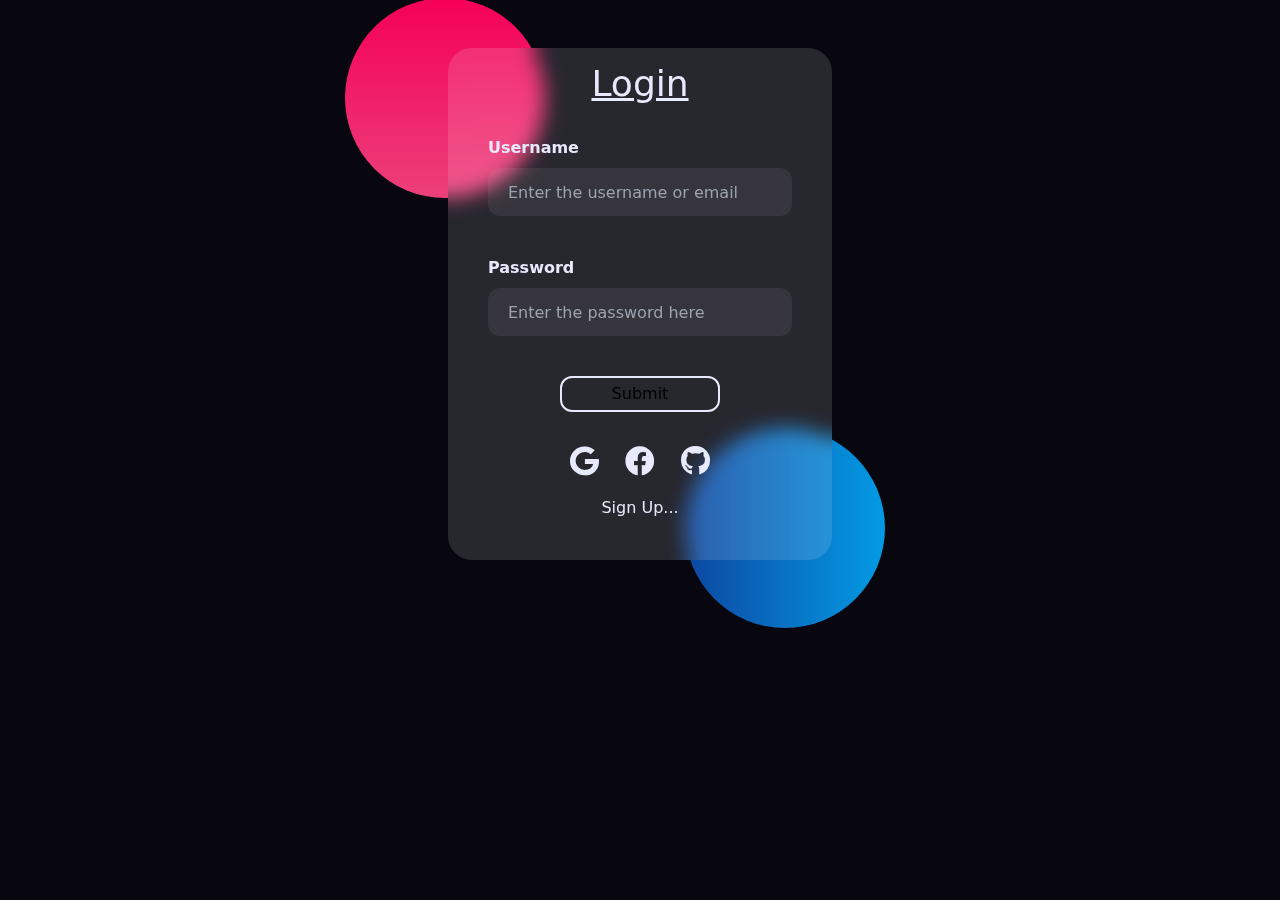
<file: index.html>
<!DOCTYPE html>
<html lang="en" dir="ltr" class="dark">

<head>
  <meta charset="utf-8">
  <meta name="viewport" content="width=device-width, initial-scale=1">
  <link rel="stylesheet" href="https://cdnjs.cloudflare.com/ajax/libs/font-awesome/5.15.4/css/all.min.css">
  <link rel="stylesheet" href="/css/login_style.css">
  <title>Sign In</title>
</head>

<body class="dark:bg-darkBg bg-lightBg p-8">

  <div class="h-w-520 h-96 w-80 absolute -translate-x-1/2 left-1/2 top-12">
    <div class="fixed rounded-full w-200-circle effect1 xl:effect3 -z-30"></div>
    <div class="fixed rounded-full w-200-circle effect2 xl:effect4 -z-30"></div>


    <!--Effects Ended---->
    <!---Form Container-->
    <form
      class="p-10 pt-4 relative md:h-w-400 w-96 h-auto dark:bg-formDark bg-formLight rounded-3xl blurForm z-50 mx-auto">
      <header class="mx-auto text-center pb-8">
        <h1 class="text-4xl dark:text-lightText text-darkText underline">Login</h1>
      </header>
      <!-- <img src="./img/draw2.svg" class="w-1/2 h-1/2"> -->
      <label for="username" class="dark:text-lightText text-darkText font-bold mt-10">
        Username
      </label>
      <input type="text" placeholder="Enter the username or email"
        class="w-full h-12 rounded-xl bg-darkInputBox  pl-5 mt-2 mb-10" required>


      <label for="password" class="font-bold dark:text-lightText text-darkText mt-12 relative">

        Password
      </label>

      <input type="password" placeholder="Enter the password here"
        class="w-full h-12 rounded-xl bg-darkInputBox pl-5 mt-2" required>
      <button type="submit"
        class="w-40 h-9 border-2 rounded-xl border-lightBg mx-auto justify-center items-center relative flex mt-10 dark:hover:border-darkBg dark:hover:text-lightText hover:border-darkBg  hover:text-opacity-50">Submit</button>


      <!------------------>
      <div class="w-full max-h-full h-auto mx-auto text-center  pt-8">
        <a href="" class="text-3xl p-2 dark:text-lightText text-darkText dark:hover:text-redIco hover:text-redIco">


          <i class="fab fa-google"></i>
        </a>
        <a href="" class="text-3xl p-2 dark:text-lightText text-darkText dark:hover:text-bluIco hover:text-bluIco">


          <i class="fab fa-facebook"></i>
        </a>
        <a href="" class="text-3xl p-2 dark:text-lightText text-darkText hover:text-purIco dark:hover:text-purIco">


          <i class="fab fa-github"></i>
        </a>
      </div>
      <a href=""
        class="w-full max-h-full flex dark:text-lightText text-darkText relative pt-4 justify-center items-center dark:hover:underline hover:underline dark:hover:text-opacity-50 hover:text-opacity-50">Sign
        Up...</a>


    </form>

  </div>
</body>

</html>
</file>
<file: css/login_style.css>
/*
! tailwindcss v3.1.8 | MIT License | https://tailwindcss.com
*/

/*
1. Prevent padding and border from affecting element width. (https://github.com/mozdevs/cssremedy/issues/4)
2. Allow adding a border to an element by just adding a border-width. (https://github.com/tailwindcss/tailwindcss/pull/116)
*/

*,
::before,
::after {
  box-sizing: border-box;
  /* 1 */
  border-width: 0;
  /* 2 */
  border-style: solid;
  /* 2 */
  border-color: #e5e7eb;
  /* 2 */
}

::before,
::after {
  --tw-content: '';
}

/*
1. Use a consistent sensible line-height in all browsers.
2. Prevent adjustments of font size after orientation changes in iOS.
3. Use a more readable tab size.
4. Use the user's configured `sans` font-family by default.
*/

html {
  line-height: 1.5;
  /* 1 */
  -webkit-text-size-adjust: 100%;
  /* 2 */
  -moz-tab-size: 4;
  /* 3 */
  -o-tab-size: 4;
     tab-size: 4;
  /* 3 */
  font-family: ui-sans-serif, system-ui, -apple-system, BlinkMacSystemFont, "Segoe UI", Roboto, "Helvetica Neue", Arial, "Noto Sans", sans-serif, "Apple Color Emoji", "Segoe UI Emoji", "Segoe UI Symbol", "Noto Color Emoji";
  /* 4 */
}

/*
1. Remove the margin in all browsers.
2. Inherit line-height from `html` so users can set them as a class directly on the `html` element.
*/

body {
  margin: 0;
  /* 1 */
  line-height: inherit;
  /* 2 */
}

/*
1. Add the correct height in Firefox.
2. Correct the inheritance of border color in Firefox. (https://bugzilla.mozilla.org/show_bug.cgi?id=190655)
3. Ensure horizontal rules are visible by default.
*/

hr {
  height: 0;
  /* 1 */
  color: inherit;
  /* 2 */
  border-top-width: 1px;
  /* 3 */
}

/*
Add the correct text decoration in Chrome, Edge, and Safari.
*/

abbr:where([title]) {
  -webkit-text-decoration: underline dotted;
          text-decoration: underline dotted;
}

/*
Remove the default font size and weight for headings.
*/

h1,
h2,
h3,
h4,
h5,
h6 {
  font-size: inherit;
  font-weight: inherit;
}

/*
Reset links to optimize for opt-in styling instead of opt-out.
*/

a {
  color: inherit;
  text-decoration: inherit;
}

/*
Add the correct font weight in Edge and Safari.
*/

b,
strong {
  font-weight: bolder;
}

/*
1. Use the user's configured `mono` font family by default.
2. Correct the odd `em` font sizing in all browsers.
*/

code,
kbd,
samp,
pre {
  font-family: ui-monospace, SFMono-Regular, Menlo, Monaco, Consolas, "Liberation Mono", "Courier New", monospace;
  /* 1 */
  font-size: 1em;
  /* 2 */
}

/*
Add the correct font size in all browsers.
*/

small {
  font-size: 80%;
}

/*
Prevent `sub` and `sup` elements from affecting the line height in all browsers.
*/

sub,
sup {
  font-size: 75%;
  line-height: 0;
  position: relative;
  vertical-align: baseline;
}

sub {
  bottom: -0.25em;
}

sup {
  top: -0.5em;
}

/*
1. Remove text indentation from table contents in Chrome and Safari. (https://bugs.chromium.org/p/chromium/issues/detail?id=999088, https://bugs.webkit.org/show_bug.cgi?id=201297)
2. Correct table border color inheritance in all Chrome and Safari. (https://bugs.chromium.org/p/chromium/issues/detail?id=935729, https://bugs.webkit.org/show_bug.cgi?id=195016)
3. Remove gaps between table borders by default.
*/

table {
  text-indent: 0;
  /* 1 */
  border-color: inherit;
  /* 2 */
  border-collapse: collapse;
  /* 3 */
}

/*
1. Change the font styles in all browsers.
2. Remove the margin in Firefox and Safari.
3. Remove default padding in all browsers.
*/

button,
input,
optgroup,
select,
textarea {
  font-family: inherit;
  /* 1 */
  font-size: 100%;
  /* 1 */
  font-weight: inherit;
  /* 1 */
  line-height: inherit;
  /* 1 */
  color: inherit;
  /* 1 */
  margin: 0;
  /* 2 */
  padding: 0;
  /* 3 */
}

/*
Remove the inheritance of text transform in Edge and Firefox.
*/

button,
select {
  text-transform: none;
}

/*
1. Correct the inability to style clickable types in iOS and Safari.
2. Remove default button styles.
*/

button,
[type='button'],
[type='reset'],
[type='submit'] {
  -webkit-appearance: button;
  /* 1 */
  background-color: transparent;
  /* 2 */
  background-image: none;
  /* 2 */
}

/*
Use the modern Firefox focus style for all focusable elements.
*/

:-moz-focusring {
  outline: auto;
}

/*
Remove the additional `:invalid` styles in Firefox. (https://github.com/mozilla/gecko-dev/blob/2f9eacd9d3d995c937b4251a5557d95d494c9be1/layout/style/res/forms.css#L728-L737)
*/

:-moz-ui-invalid {
  box-shadow: none;
}

/*
Add the correct vertical alignment in Chrome and Firefox.
*/

progress {
  vertical-align: baseline;
}

/*
Correct the cursor style of increment and decrement buttons in Safari.
*/

::-webkit-inner-spin-button,
::-webkit-outer-spin-button {
  height: auto;
}

/*
1. Correct the odd appearance in Chrome and Safari.
2. Correct the outline style in Safari.
*/

[type='search'] {
  -webkit-appearance: textfield;
  /* 1 */
  outline-offset: -2px;
  /* 2 */
}

/*
Remove the inner padding in Chrome and Safari on macOS.
*/

::-webkit-search-decoration {
  -webkit-appearance: none;
}

/*
1. Correct the inability to style clickable types in iOS and Safari.
2. Change font properties to `inherit` in Safari.
*/

::-webkit-file-upload-button {
  -webkit-appearance: button;
  /* 1 */
  font: inherit;
  /* 2 */
}

/*
Add the correct display in Chrome and Safari.
*/

summary {
  display: list-item;
}

/*
Removes the default spacing and border for appropriate elements.
*/

blockquote,
dl,
dd,
h1,
h2,
h3,
h4,
h5,
h6,
hr,
figure,
p,
pre {
  margin: 0;
}

fieldset {
  margin: 0;
  padding: 0;
}

legend {
  padding: 0;
}

ol,
ul,
menu {
  list-style: none;
  margin: 0;
  padding: 0;
}

/*
Prevent resizing textareas horizontally by default.
*/

textarea {
  resize: vertical;
}

/*
1. Reset the default placeholder opacity in Firefox. (https://github.com/tailwindlabs/tailwindcss/issues/3300)
2. Set the default placeholder color to the user's configured gray 400 color.
*/

input::-moz-placeholder, textarea::-moz-placeholder {
  opacity: 1;
  /* 1 */
  color: #9ca3af;
  /* 2 */
}

input::placeholder,
textarea::placeholder {
  opacity: 1;
  /* 1 */
  color: #9ca3af;
  /* 2 */
}

/*
Set the default cursor for buttons.
*/

button,
[role="button"] {
  cursor: pointer;
}

/*
Make sure disabled buttons don't get the pointer cursor.
*/

:disabled {
  cursor: default;
}

/*
1. Make replaced elements `display: block` by default. (https://github.com/mozdevs/cssremedy/issues/14)
2. Add `vertical-align: middle` to align replaced elements more sensibly by default. (https://github.com/jensimmons/cssremedy/issues/14#issuecomment-634934210)
   This can trigger a poorly considered lint error in some tools but is included by design.
*/

img,
svg,
video,
canvas,
audio,
iframe,
embed,
object {
  display: block;
  /* 1 */
  vertical-align: middle;
  /* 2 */
}

/*
Constrain images and videos to the parent width and preserve their intrinsic aspect ratio. (https://github.com/mozdevs/cssremedy/issues/14)
*/

img,
video {
  max-width: 100%;
  height: auto;
}

*, ::before, ::after {
  --tw-border-spacing-x: 0;
  --tw-border-spacing-y: 0;
  --tw-translate-x: 0;
  --tw-translate-y: 0;
  --tw-rotate: 0;
  --tw-skew-x: 0;
  --tw-skew-y: 0;
  --tw-scale-x: 1;
  --tw-scale-y: 1;
  --tw-pan-x:  ;
  --tw-pan-y:  ;
  --tw-pinch-zoom:  ;
  --tw-scroll-snap-strictness: proximity;
  --tw-ordinal:  ;
  --tw-slashed-zero:  ;
  --tw-numeric-figure:  ;
  --tw-numeric-spacing:  ;
  --tw-numeric-fraction:  ;
  --tw-ring-inset:  ;
  --tw-ring-offset-width: 0px;
  --tw-ring-offset-color: #fff;
  --tw-ring-color: rgb(59 130 246 / 0.5);
  --tw-ring-offset-shadow: 0 0 #0000;
  --tw-ring-shadow: 0 0 #0000;
  --tw-shadow: 0 0 #0000;
  --tw-shadow-colored: 0 0 #0000;
  --tw-blur:  ;
  --tw-brightness:  ;
  --tw-contrast:  ;
  --tw-grayscale:  ;
  --tw-hue-rotate:  ;
  --tw-invert:  ;
  --tw-saturate:  ;
  --tw-sepia:  ;
  --tw-drop-shadow:  ;
  --tw-backdrop-blur:  ;
  --tw-backdrop-brightness:  ;
  --tw-backdrop-contrast:  ;
  --tw-backdrop-grayscale:  ;
  --tw-backdrop-hue-rotate:  ;
  --tw-backdrop-invert:  ;
  --tw-backdrop-opacity:  ;
  --tw-backdrop-saturate:  ;
  --tw-backdrop-sepia:  ;
}

::-webkit-backdrop {
  --tw-border-spacing-x: 0;
  --tw-border-spacing-y: 0;
  --tw-translate-x: 0;
  --tw-translate-y: 0;
  --tw-rotate: 0;
  --tw-skew-x: 0;
  --tw-skew-y: 0;
  --tw-scale-x: 1;
  --tw-scale-y: 1;
  --tw-pan-x:  ;
  --tw-pan-y:  ;
  --tw-pinch-zoom:  ;
  --tw-scroll-snap-strictness: proximity;
  --tw-ordinal:  ;
  --tw-slashed-zero:  ;
  --tw-numeric-figure:  ;
  --tw-numeric-spacing:  ;
  --tw-numeric-fraction:  ;
  --tw-ring-inset:  ;
  --tw-ring-offset-width: 0px;
  --tw-ring-offset-color: #fff;
  --tw-ring-color: rgb(59 130 246 / 0.5);
  --tw-ring-offset-shadow: 0 0 #0000;
  --tw-ring-shadow: 0 0 #0000;
  --tw-shadow: 0 0 #0000;
  --tw-shadow-colored: 0 0 #0000;
  --tw-blur:  ;
  --tw-brightness:  ;
  --tw-contrast:  ;
  --tw-grayscale:  ;
  --tw-hue-rotate:  ;
  --tw-invert:  ;
  --tw-saturate:  ;
  --tw-sepia:  ;
  --tw-drop-shadow:  ;
  --tw-backdrop-blur:  ;
  --tw-backdrop-brightness:  ;
  --tw-backdrop-contrast:  ;
  --tw-backdrop-grayscale:  ;
  --tw-backdrop-hue-rotate:  ;
  --tw-backdrop-invert:  ;
  --tw-backdrop-opacity:  ;
  --tw-backdrop-saturate:  ;
  --tw-backdrop-sepia:  ;
}

::backdrop {
  --tw-border-spacing-x: 0;
  --tw-border-spacing-y: 0;
  --tw-translate-x: 0;
  --tw-translate-y: 0;
  --tw-rotate: 0;
  --tw-skew-x: 0;
  --tw-skew-y: 0;
  --tw-scale-x: 1;
  --tw-scale-y: 1;
  --tw-pan-x:  ;
  --tw-pan-y:  ;
  --tw-pinch-zoom:  ;
  --tw-scroll-snap-strictness: proximity;
  --tw-ordinal:  ;
  --tw-slashed-zero:  ;
  --tw-numeric-figure:  ;
  --tw-numeric-spacing:  ;
  --tw-numeric-fraction:  ;
  --tw-ring-inset:  ;
  --tw-ring-offset-width: 0px;
  --tw-ring-offset-color: #fff;
  --tw-ring-color: rgb(59 130 246 / 0.5);
  --tw-ring-offset-shadow: 0 0 #0000;
  --tw-ring-shadow: 0 0 #0000;
  --tw-shadow: 0 0 #0000;
  --tw-shadow-colored: 0 0 #0000;
  --tw-blur:  ;
  --tw-brightness:  ;
  --tw-contrast:  ;
  --tw-grayscale:  ;
  --tw-hue-rotate:  ;
  --tw-invert:  ;
  --tw-saturate:  ;
  --tw-sepia:  ;
  --tw-drop-shadow:  ;
  --tw-backdrop-blur:  ;
  --tw-backdrop-brightness:  ;
  --tw-backdrop-contrast:  ;
  --tw-backdrop-grayscale:  ;
  --tw-backdrop-hue-rotate:  ;
  --tw-backdrop-invert:  ;
  --tw-backdrop-opacity:  ;
  --tw-backdrop-saturate:  ;
  --tw-backdrop-sepia:  ;
}

.fixed {
  position: fixed;
}

.absolute {
  position: absolute;
}

.relative {
  position: relative;
}

.left-1\/2 {
  left: 50%;
}

.top-12 {
  top: 3rem;
}

.-z-30 {
  z-index: -30;
}

.z-50 {
  z-index: 50;
}

.mx-auto {
  margin-left: auto;
  margin-right: auto;
}

.mt-10 {
  margin-top: 2.5rem;
}

.mt-2 {
  margin-top: 0.5rem;
}

.mb-10 {
  margin-bottom: 2.5rem;
}

.mt-12 {
  margin-top: 3rem;
}

.flex {
  display: flex;
}

.h-96 {
  height: 24rem;
}

.h-auto {
  height: auto;
}

.h-1\/2 {
  height: 50%;
}

.h-12 {
  height: 3rem;
}

.h-9 {
  height: 2.25rem;
}

.max-h-full {
  max-height: 100%;
}

.w-80 {
  width: 20rem;
}

.w-96 {
  width: 24rem;
}

.w-1\/2 {
  width: 50%;
}

.w-full {
  width: 100%;
}

.w-40 {
  width: 10rem;
}

.-translate-x-1\/2 {
  --tw-translate-x: -50%;
  transform: translate(var(--tw-translate-x), var(--tw-translate-y)) rotate(var(--tw-rotate)) skewX(var(--tw-skew-x)) skewY(var(--tw-skew-y)) scaleX(var(--tw-scale-x)) scaleY(var(--tw-scale-y));
}

.items-center {
  align-items: center;
}

.justify-center {
  justify-content: center;
}

.rounded-full {
  border-radius: 9999px;
}

.rounded-3xl {
  border-radius: 1.5rem;
}

.rounded-xl {
  border-radius: 0.75rem;
}

.border-2 {
  border-width: 2px;
}

.border-lightBg {
  --tw-border-opacity: 1;
  border-color: rgb(231 234 252 / var(--tw-border-opacity));
}

.bg-lightBg {
  --tw-bg-opacity: 1;
  background-color: rgb(231 234 252 / var(--tw-bg-opacity));
}

.bg-formLight {
  --tw-bg-opacity: 1;
  background-color: rgb(255 250 217 / var(--tw-bg-opacity));
}

.bg-darkInputBox {
  background-color: rgba(255,255,255,0.07);
}

.p-8 {
  padding: 2rem;
}

.p-10 {
  padding: 2.5rem;
}

.p-2 {
  padding: 0.5rem;
}

.pt-4 {
  padding-top: 1rem;
}

.pb-8 {
  padding-bottom: 2rem;
}

.pl-5 {
  padding-left: 1.25rem;
}

.pt-8 {
  padding-top: 2rem;
}

.text-center {
  text-align: center;
}

.text-4xl {
  font-size: 2.25rem;
  line-height: 2.5rem;
}

.text-3xl {
  font-size: 1.875rem;
  line-height: 2.25rem;
}

.font-bold {
  font-weight: 700;
}

.text-darkText {
  --tw-text-opacity: 1;
  color: rgb(8 7 16 / var(--tw-text-opacity));
}

.underline {
  -webkit-text-decoration-line: underline;
          text-decoration-line: underline;
}

.h-w-520 {
  height: 520px;
  /* Height 520px */
  width: 430px;
  /* Width 430px */
}

.h-w-400 {
  width: 400px;
  height: 520px;
}

.w-200-circle {
  width: 200px;
  height: 200px;
}

.blurForm {
  -webkit-backdrop-filter: blur(10px);
          backdrop-filter: blur(10px);
}

*,
*::before,
*::after {
  margin: 0;
  padding: 0;
  box-sizing: border-box;
}

.effect1 {
  background-image: linear-gradient(#f50057,
      #ec407a);
  left: -80px;
  top: -50px;
}

.effect2 {
  background-image: linear-gradient(to right,
      #0d47a1,
      #039be5);
  right: -30px;
  bottom: -60px;
}

.effect3:hover {
  background-image: linear-gradient(#1845ad,
      #23a2f6);
  left: -80px;
  top: -50px;
}

.effect4:hover {
  background-image: linear-gradient(to right,
      #ff512f,
      #f09819);
  right: -30px;
  bottom: -60px;
}

.hover\:border-darkBg:hover {
  --tw-border-opacity: 1;
  border-color: rgb(8 7 16 / var(--tw-border-opacity));
}

.hover\:text-redIco:hover {
  --tw-text-opacity: 1;
  color: rgb(255 0 0 / var(--tw-text-opacity));
}

.hover\:text-bluIco:hover {
  --tw-text-opacity: 1;
  color: rgb(0 0 255 / var(--tw-text-opacity));
}

.hover\:text-purIco:hover {
  --tw-text-opacity: 1;
  color: rgb(74 20 140 / var(--tw-text-opacity));
}

.hover\:text-opacity-50:hover {
  --tw-text-opacity: 0.5;
}

.hover\:underline:hover {
  -webkit-text-decoration-line: underline;
          text-decoration-line: underline;
}

.dark .dark\:bg-darkBg {
  --tw-bg-opacity: 1;
  background-color: rgb(8 7 16 / var(--tw-bg-opacity));
}

.dark .dark\:bg-formDark {
  background-color: #ffffff21;;
}

.dark .dark\:text-lightText {
  --tw-text-opacity: 1;
  color: rgb(231 234 252 / var(--tw-text-opacity));
}

.dark .dark\:hover\:border-darkBg:hover {
  --tw-border-opacity: 1;
  border-color: rgb(8 7 16 / var(--tw-border-opacity));
}

.dark .dark\:hover\:text-lightText:hover {
  --tw-text-opacity: 1;
  color: rgb(231 234 252 / var(--tw-text-opacity));
}

.dark .dark\:hover\:text-redIco:hover {
  --tw-text-opacity: 1;
  color: rgb(255 0 0 / var(--tw-text-opacity));
}

.dark .dark\:hover\:text-bluIco:hover {
  --tw-text-opacity: 1;
  color: rgb(0 0 255 / var(--tw-text-opacity));
}

.dark .dark\:hover\:text-purIco:hover {
  --tw-text-opacity: 1;
  color: rgb(74 20 140 / var(--tw-text-opacity));
}

.dark .dark\:hover\:text-opacity-50:hover {
  --tw-text-opacity: 0.5;
}

.dark .dark\:hover\:underline:hover {
  -webkit-text-decoration-line: underline;
          text-decoration-line: underline;
}
</file>
